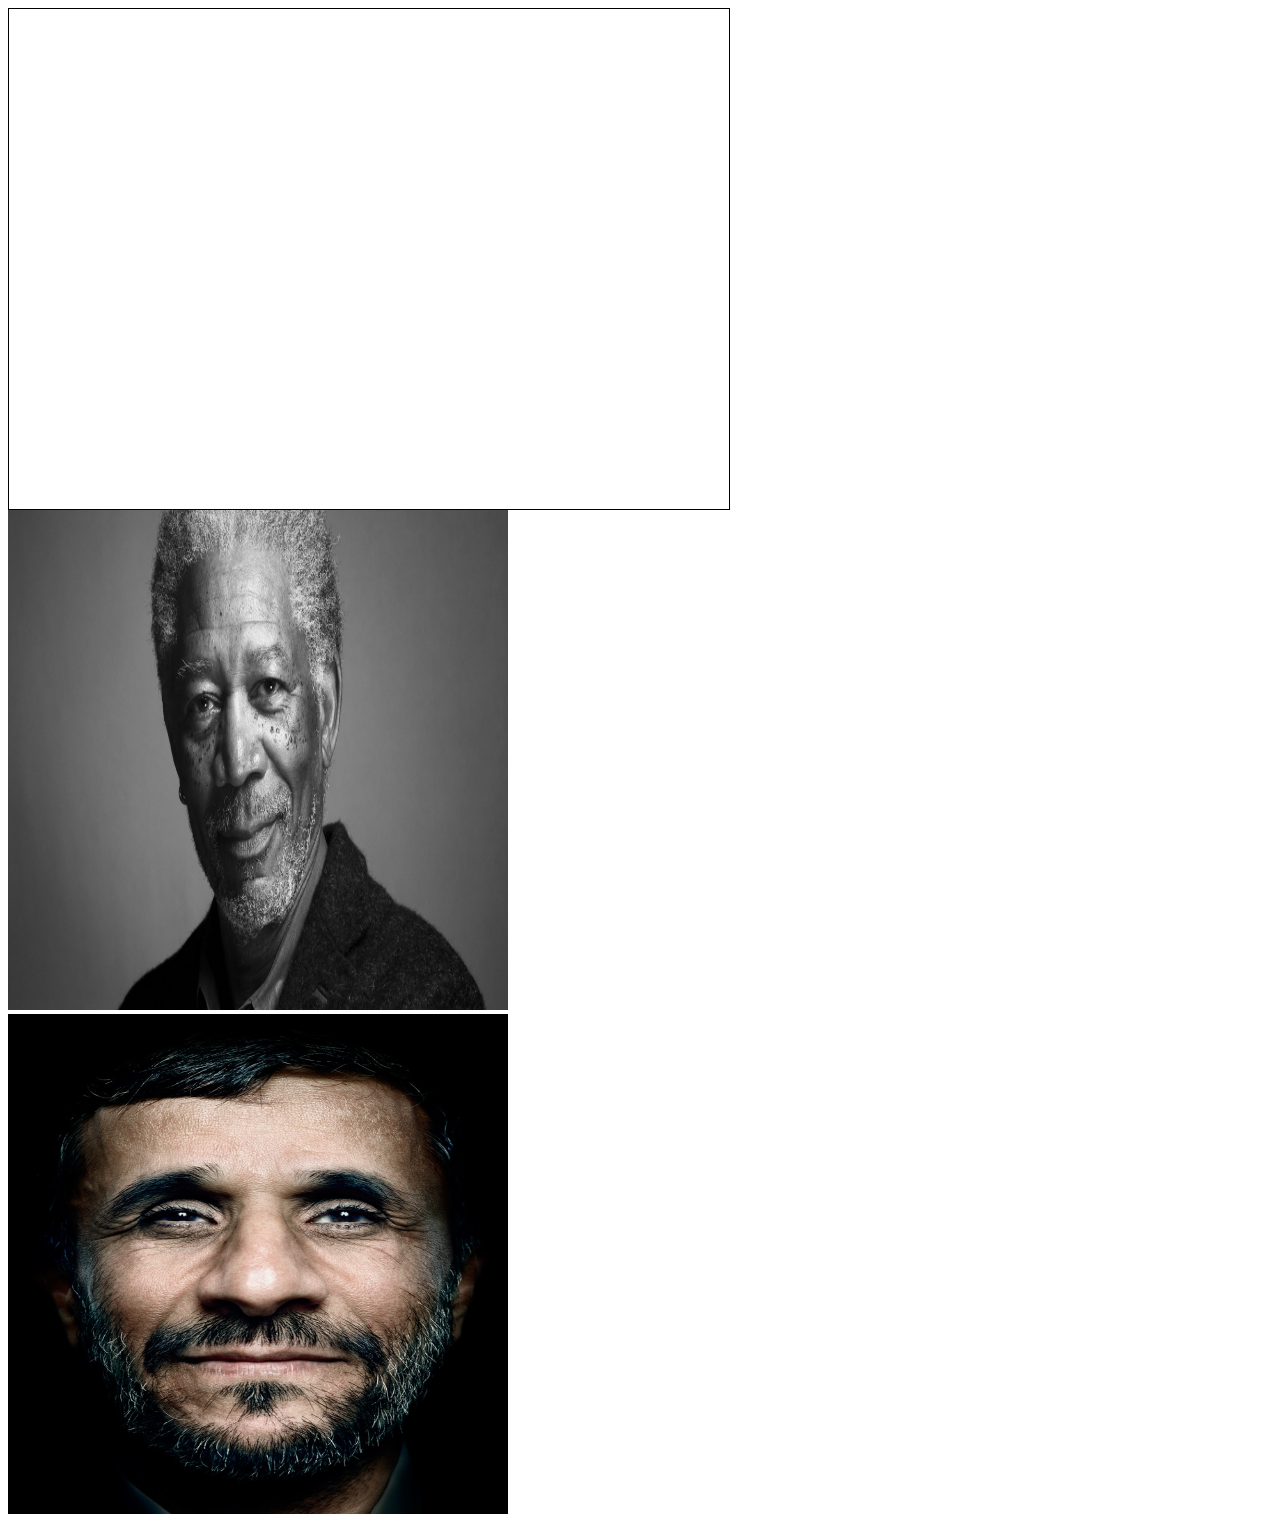
<file: loader.html>
<!doctype html>
<html>
    <head>
    <title> Loader </title>
        <style>
        .container
            {
                
     width: 720px;
     height: 500px;
     border: 1px solid #000;
            }
            .contain
            {
                width:500px;
                height:500px;
                float: left;
                background-color:black;
            }
            .contain img
            {
                width:500px;
                height:500px;
            }
        </style>
    </head>
    <body>
        <div class="container" ></div>
      <div class="contain">
       <img src="images/morgan_freeman_actor_black_white_gray-haired_hollywood_18914_3840x2160.jpg" data-full="images/image01.jpg">
        <img src="images/platon_photographer-president-mahmoud-ahmadinejad-portrait.jpg"
              data-full="images/image02.jpg">
            </div>
    </body>
    <script src="js/jquery-1.12.1.min.js"></script>
    
    <script>
$('.contain img').on('click',function(e) {
    e.preventDefault();
    
    //or, if you want to load it not as a background:
    $('.container').html('<img src="'+$(this).attr('data-full')+'" />');
});
    </script>
</html>
</file>
